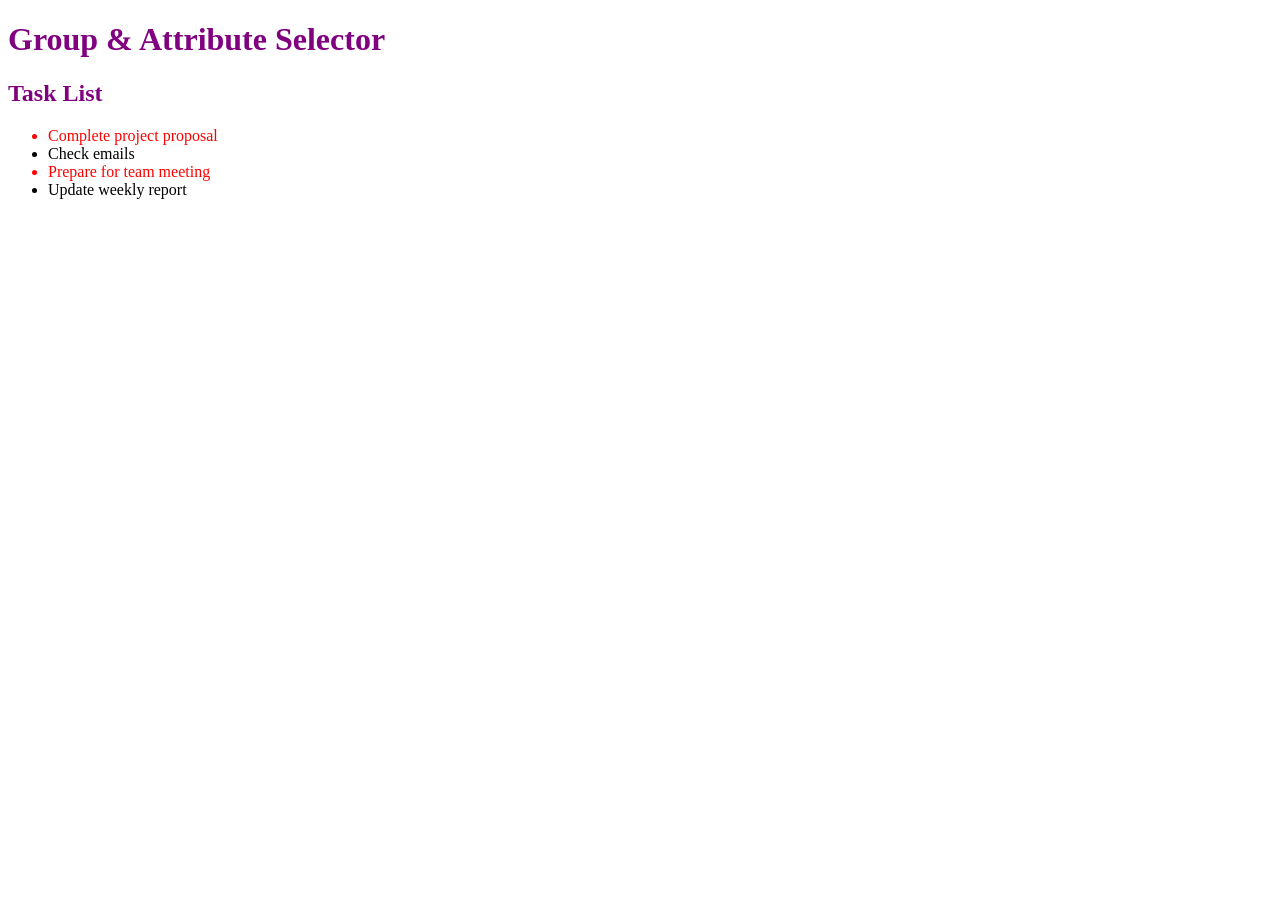
<file: Attribute-group -selector-final/index.html>
<!DOCTYPE html>
<html lang="en">
<head>
    <meta charset="UTF-8">
    <meta name="viewport" content="width=device-width, initial-scale=1.0">
    <title>CSS Selector</title>
    <link rel="stylesheet" href="styles.css">
</head>
<body>
    <!-- Group & Attribute Selector -->
    <h1>Group & Attribute Selector</h1>

    <h2>Task List</h2>

    <ul>
        <li data-priority="high">Complete project proposal</li>
        <li data-priority="low">Check emails</li>
        <li data-priority="high">Prepare for team meeting</li>
        <li data-priority="low">Update weekly report</li>
    </ul>
</body>
</html>
</file>
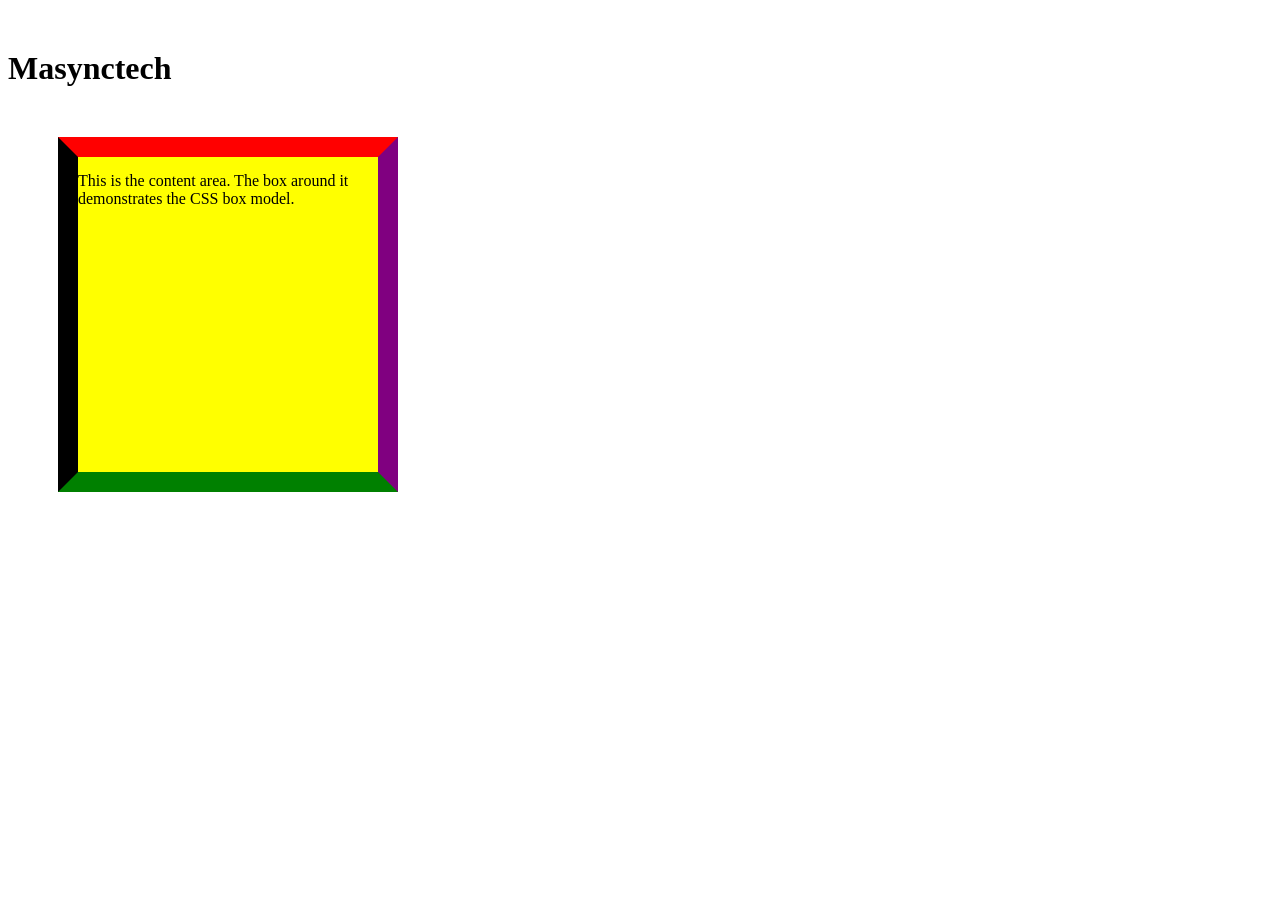
<file: Box-Model/index.html>
<!DOCTYPE html>
<html lang="en">
  <head>
    <meta charset="UTF-8" />
    <meta name="viewport" content="width=device-width, initial-scale=1.0" />
    <title>CSS Box Model Demonstration</title>
    <style>
      .box {
        background-color: yellow;
        width: 300px;
        height: 300px;
        /* border: 20px solid red; */
        border-top: 20px solid red;
        border-bottom: 20px solid green;
        border-right: 20px solid purple;
        border-left: 20px solid #000;
        /* padding: 15px; */
        padding-top: 15px;
        /* padding-bottom: 15px;
        padding-right: 15px;
        padding-left: 15px;
        padding: 30px 15px; */
        margin: 50px;
        /* margin-top: 50px;
        margin-right: 50px;
        margin-left: 50px;
        margin-bottom: 50px; */
      }
      h1 {
        margin-top: 50px;
      }
    </style>
  </head>
  <body>
    <div>
      <h1>Masynctech</h1>
    </div>
    <div class="box">
      <div class="content">
        This is the content area. The box around it demonstrates the CSS box
        model.
      </div>
    </div>
  </body>
</html>
</file>
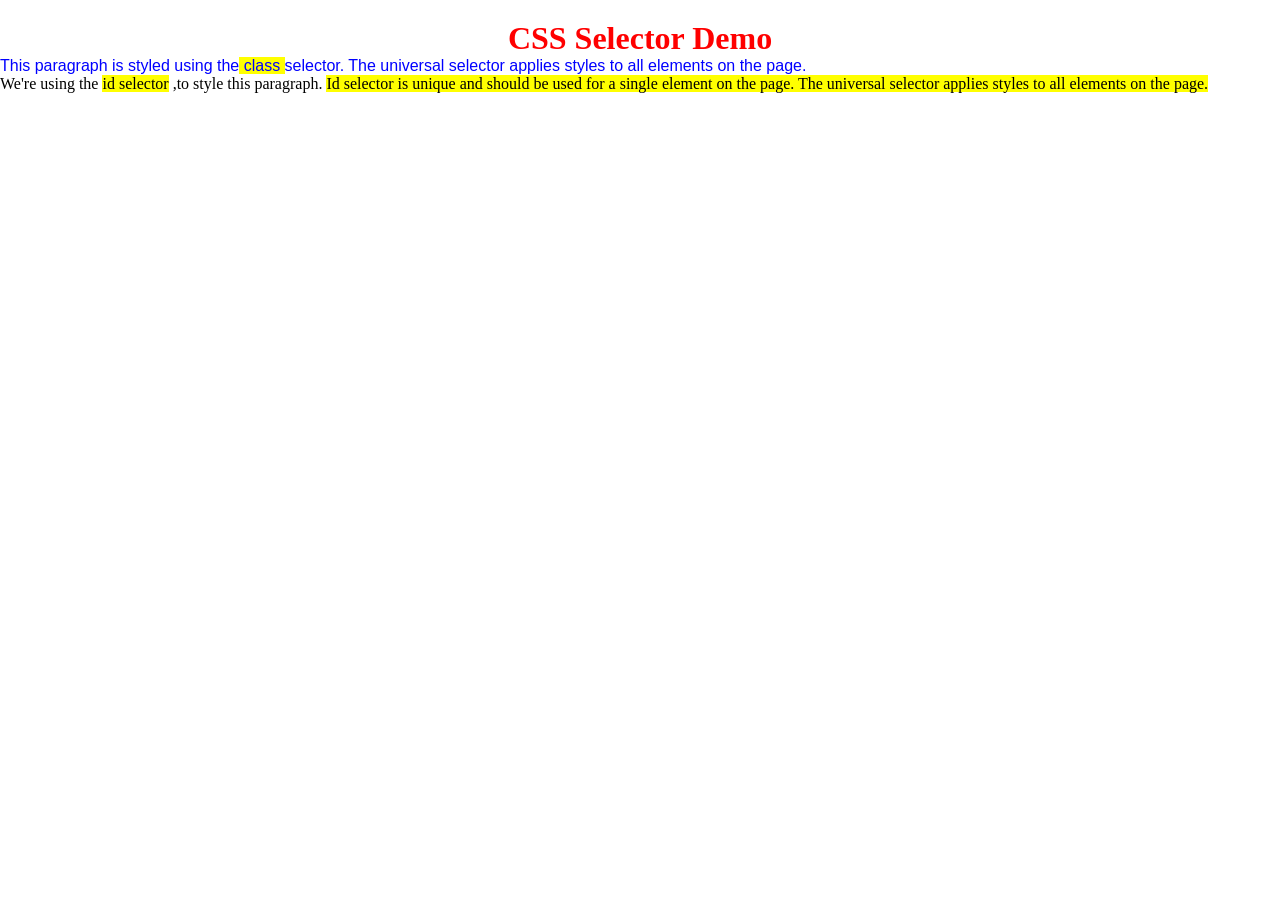
<file: CSS-ID-Universal-selector-Final/index.html>
<!DOCTYPE html>
<html lang="en">
<head>
    <meta charset="UTF-8">
    <meta name="viewport" content="width=device-width, initial-scale=1.0">
    <title>CSS Selector Demo</title>
    <link rel="stylesheet" href="styles.css">
</head>
<body>
    <h1 id="main-title">CSS Selector Demo</h1>
    <p class="text-content">This paragraph is styled using the<span class="highlight"> class </span> selector. 
        The universal selector applies styles to all elements on the page.
    </p>
    <p>
        We're using the <span class="highlight">id selector</span> ,to style this paragraph.
        <span class="highlight"> Id selector is unique and should be used for a single element on the page.
            </span>
            <span class="highlight"> The universal selector applies styles to all elements on the page.</span>
    </p>
</body>
</html>
</file>
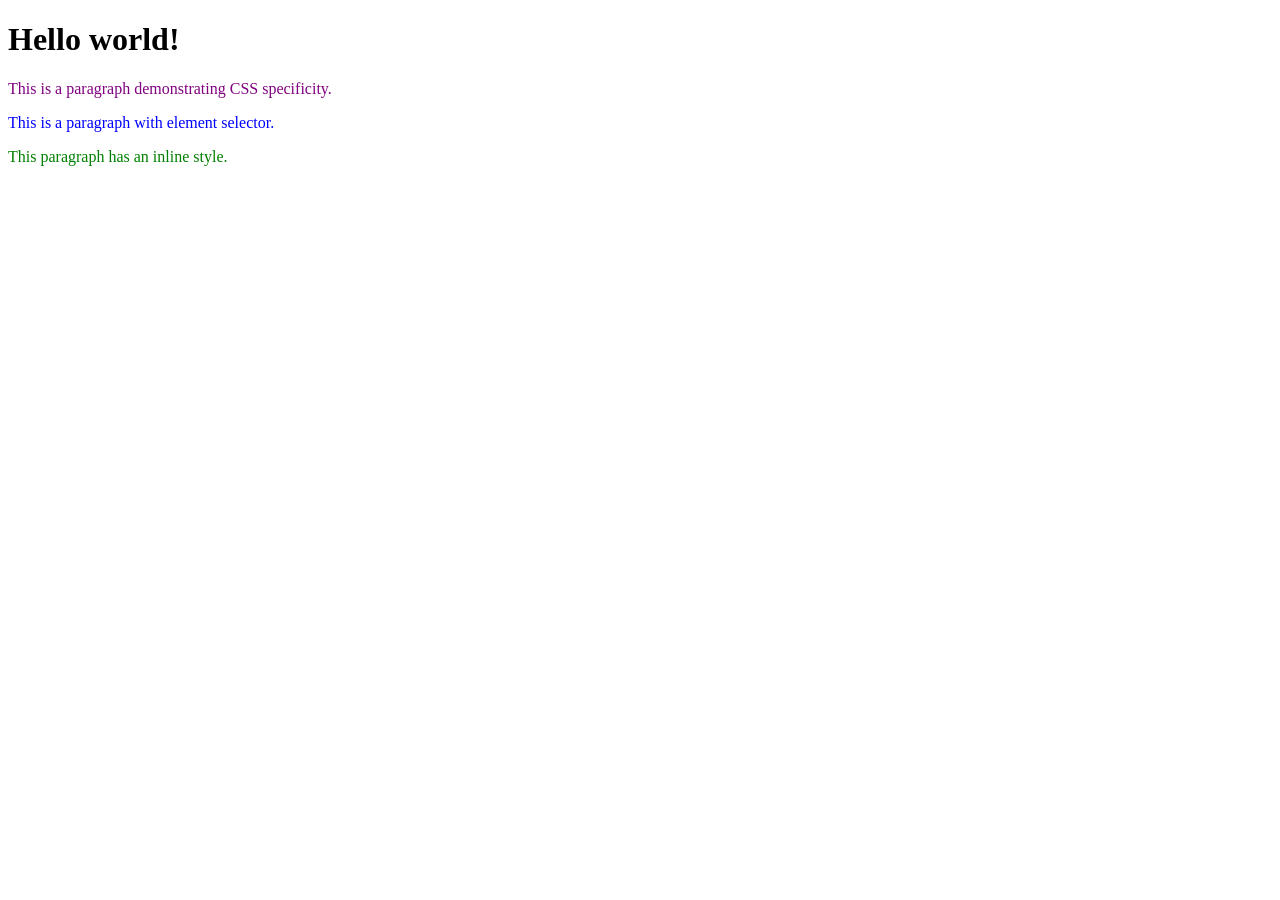
<file: CSS-Specificity/index.html>
<!DOCTYPE html>
<html lang="en">
<head>
    <meta charset="UTF-8">
    <meta name="viewport" content="width=device-width, initial-scale=1.0">
    <title>CSS Specificity Example</title>
    <link rel="stylesheet" href="styles.css">
</head>
<body>
    <div id="container">
        <h1 class="main-title">Hello world!</h1>
        <p id="para" class="text" style="color: purple;">This is a paragraph demonstrating CSS specificity.
        </p>
        <p>This is a paragraph with 
            element selector.</p>
        <p class="text">This paragraph has an inline style.</p>
    </div>
</body>
</html>
</file>
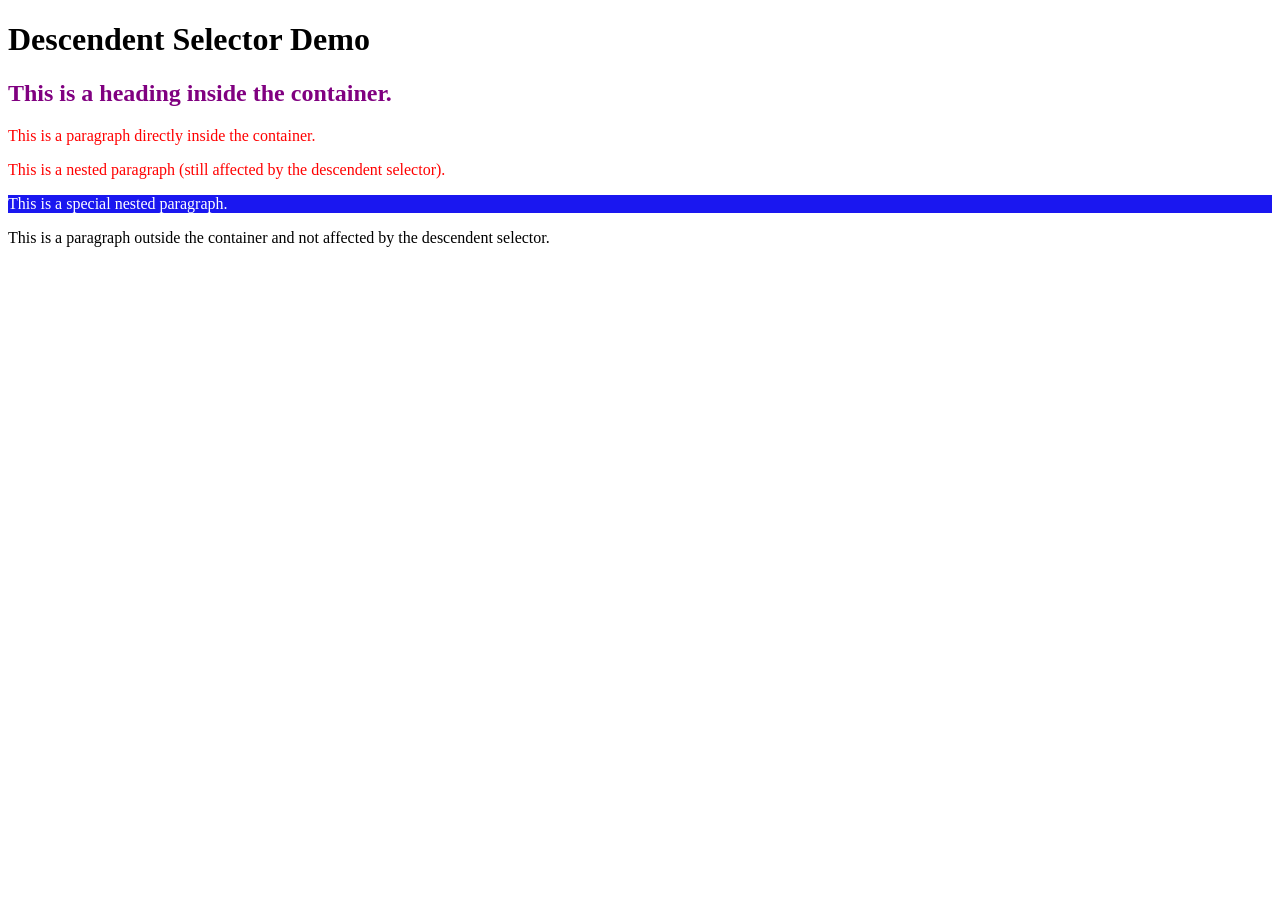
<file: Descendent-Final/index.html>
<!DOCTYPE html>
<html lang="en">
<head>
    <meta charset="UTF-8">
    <meta name="viewport" content="width=device-width, initial-scale=1.0">
    <title>Descendent Selector Demo</title>
    <link rel="stylesheet" href="styles.css">
</head>
<body>
    <h1>Descendent Selector Demo</h1>

    <div class="container">
        <h2>This is a heading inside the container.</h2>
        <p>This is a paragraph directly inside the container.</p>
        <div>
            <p>This is a nested paragraph (still 
                affected by the descendent selector).
            </p>
            <p class="special">
            This is a special nested paragraph.</p>
    </div>
    </div>
    <p>This is a paragraph outside the container and 
        not affected by the descendent selector.</p>
</body>
</html>
</file>
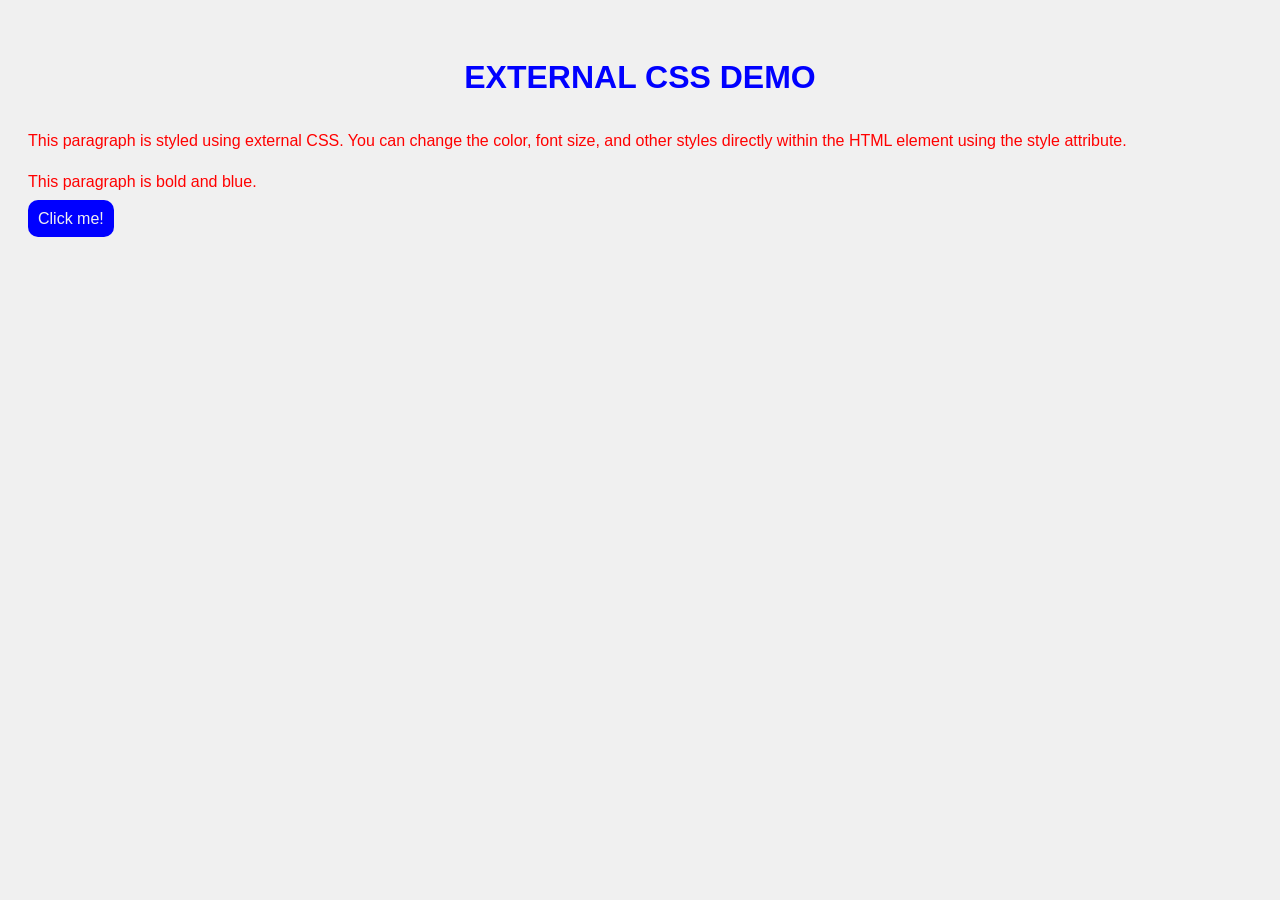
<file: External-css/index.html>
<!DOCTYPE html>
<html lang="en">
<head>
    <meta charset="UTF-8">
    <meta name="viewport" content="width=device-width, initial-scale=1.0">
    <title>External CSS</title>
    <!--External CSS-->
    <link rel="stylesheet" href="styles.css">
</head>
<body>
    <h1 >External CSS demo</h1>
    <p>
        This paragraph is styled using external CSS. You can change the color, font size, and other styles directly within the HTML element using the style attribute.
    </p>
    <p >
        This paragraph is bold and blue.
    </p>
    <a href="">
     Click me!</a>
</body>
</html>
</file>
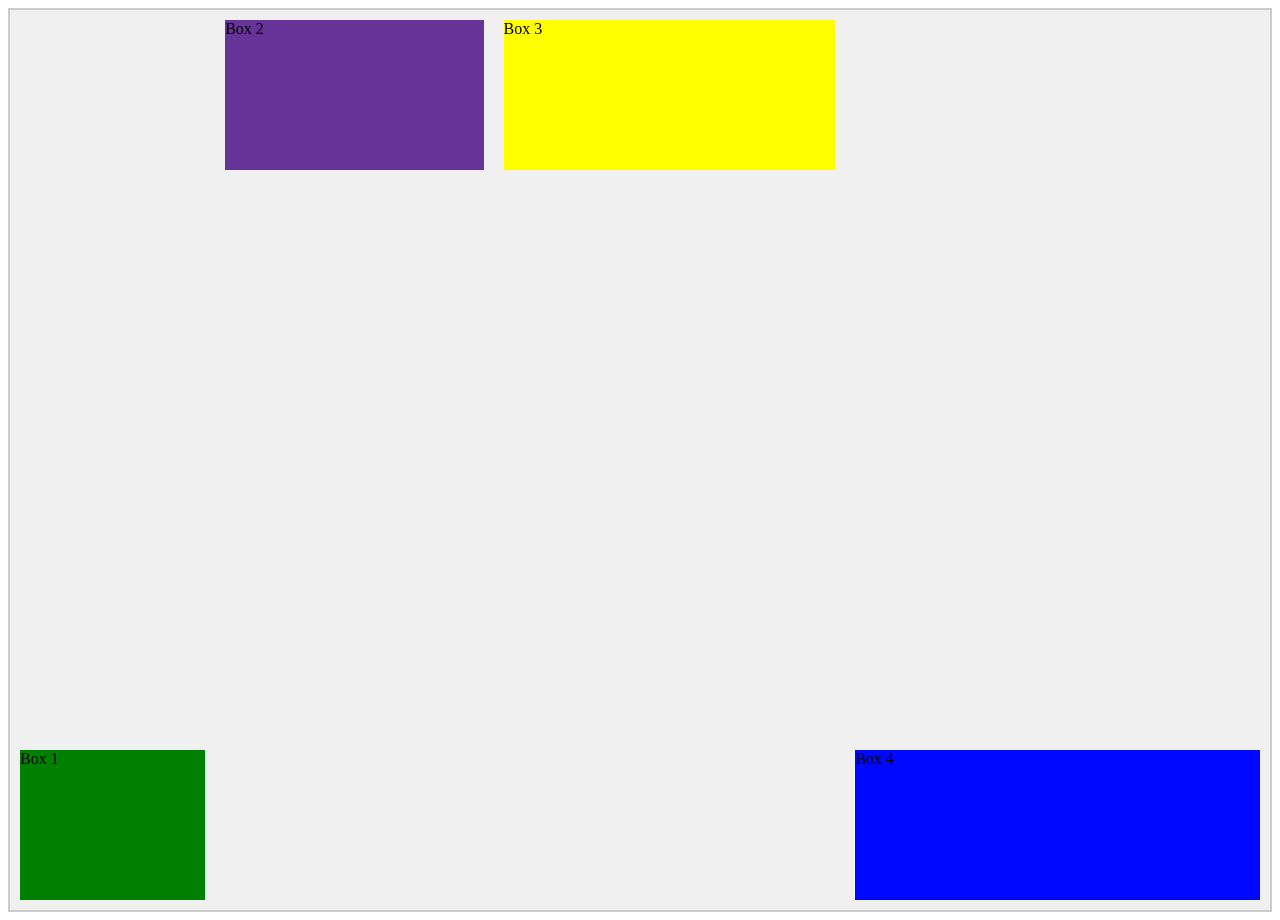
<file: Flexbox-Demo/index.html>
<!DOCTYPE html>
<html lang="en">
  <head>
    <meta charset="UTF-8" />
    <meta name="viewport" content="width=device-width, initial-scale=1.0" />
    <title>Flexbox</title>
    <link rel="stylesheet" href="styles.css" />
  </head>
  <body>
    <div class="container">
      <div class="box box1">Box 1</div>
      <div class="box box2">Box 2</div>
      <div class="box box3">Box 3</div>
      <div class="box box4">Box 4</div>
    </div>
  </body>
</html>
</file>
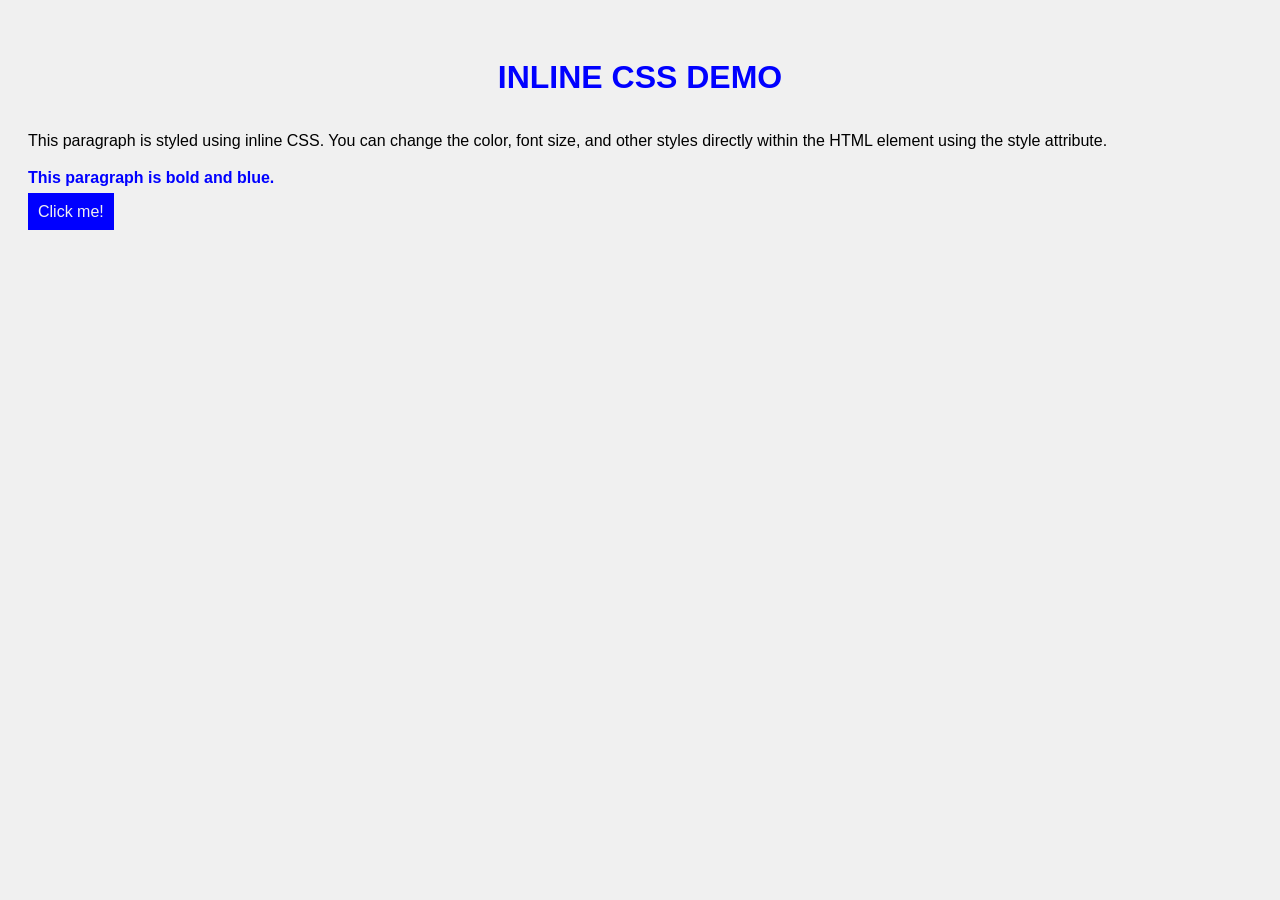
<file: inline-css/index.html>
<!DOCTYPE html>
<html lang="en">
<head>
    <meta charset="UTF-8">
    <meta name="viewport" content="width=device-width, initial-scale=1.0">
    <title>Inline CSS</title>
</head>
<body 
style="
background-color: #f0f0f0;
font-family: 'Segoe UI',Verdana, Geneva, Tahoma, sans-serif;
padding: 20px;
">
    <h1 style="color: blue; text-align: center; 
    padding: 10px; text-transform: uppercase;">Inline CSS demo</h1>
    <p style="line-height: 1.6; margin-bottom:15px">
        This paragraph is styled using inline CSS. You can change the color, font size, and other styles directly within the HTML element using the style attribute.
    </p>
    <p style="color: blue; font-weight: bolder;">
        This paragraph is bold and blue.
    </p>
    <a style="
    background-color: blue;
     color: #f0f0f0; 
     padding: 10px; 
     text-decoration: none;" 
     href="">
     Click me!</a>
</body>
</html>
</file>
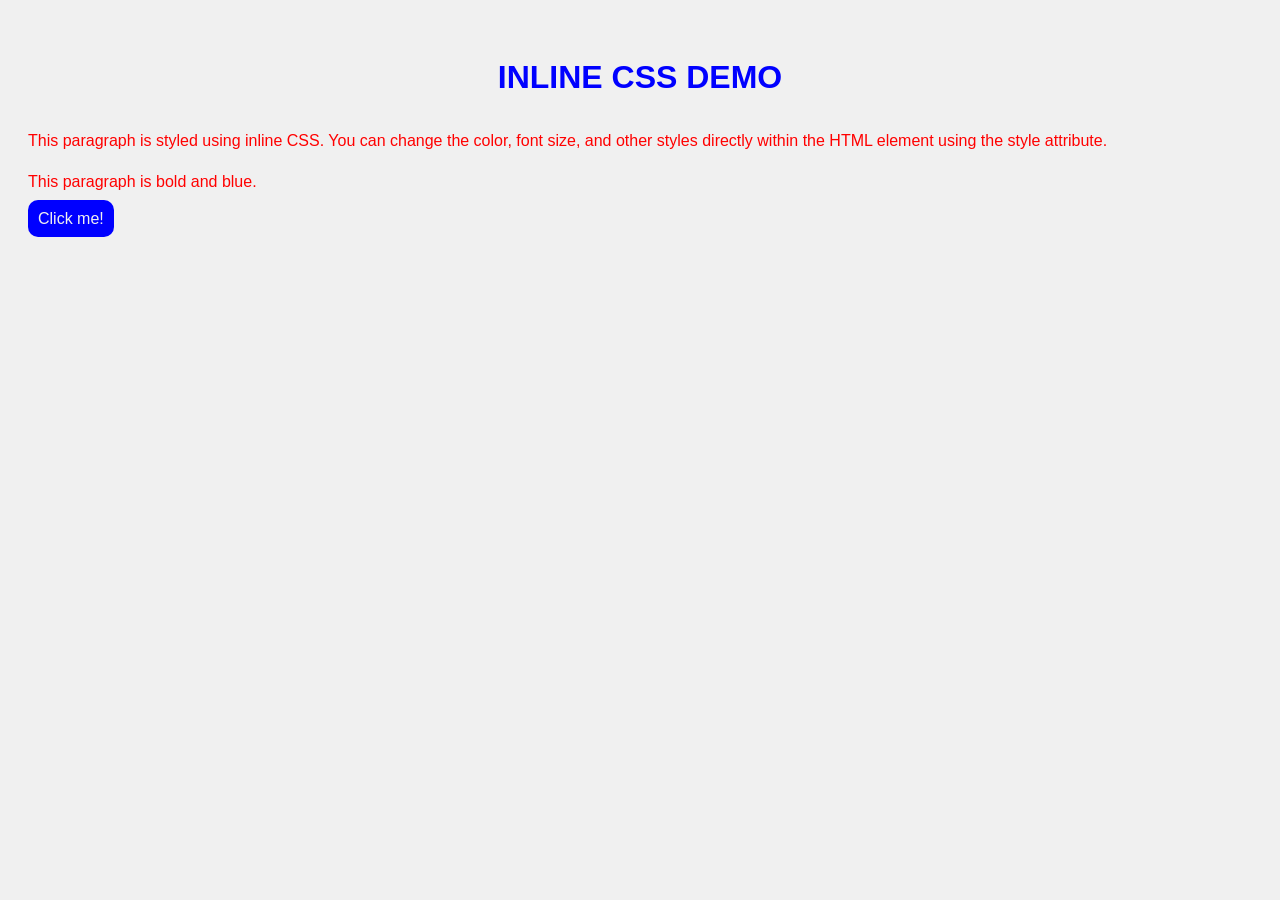
<file: Internal-css/index.html>
<!DOCTYPE html>
<html lang="en">
<head>
    <meta charset="UTF-8">
    <meta name="viewport" content="width=device-width, initial-scale=1.0">
    <title>Internal CSS</title>
    <!--Internal CSS-->
    <style>
        body{
            background-color: #f0f0f0;
            font-family: 'Segoe UI',Verdana, Geneva, Tahoma, sans-serif;
            padding: 20px;
        }
        h1{
            color: blue;
            text-align: center;
            padding: 10px;
            text-transform: uppercase;
        }
        p{
            color: red;
            line-height: 1.6;
            margin-bottom: 15px;
        }
        a{
            background-color: blue;
            color: #f0f0f0;
            padding: 10px;
            text-decoration: none;
            border-radius: 10px;
        }
    </style>
</head>
<body>
    <h1 >Inline CSS demo</h1>
    <p>
        This paragraph is styled using inline CSS. You can change the color, font size, and other styles directly within the HTML element using the style attribute.
    </p>
    <p >
        This paragraph is bold and blue.
    </p>
    <a href="">
     Click me!</a>
</body>
</html>
</file>
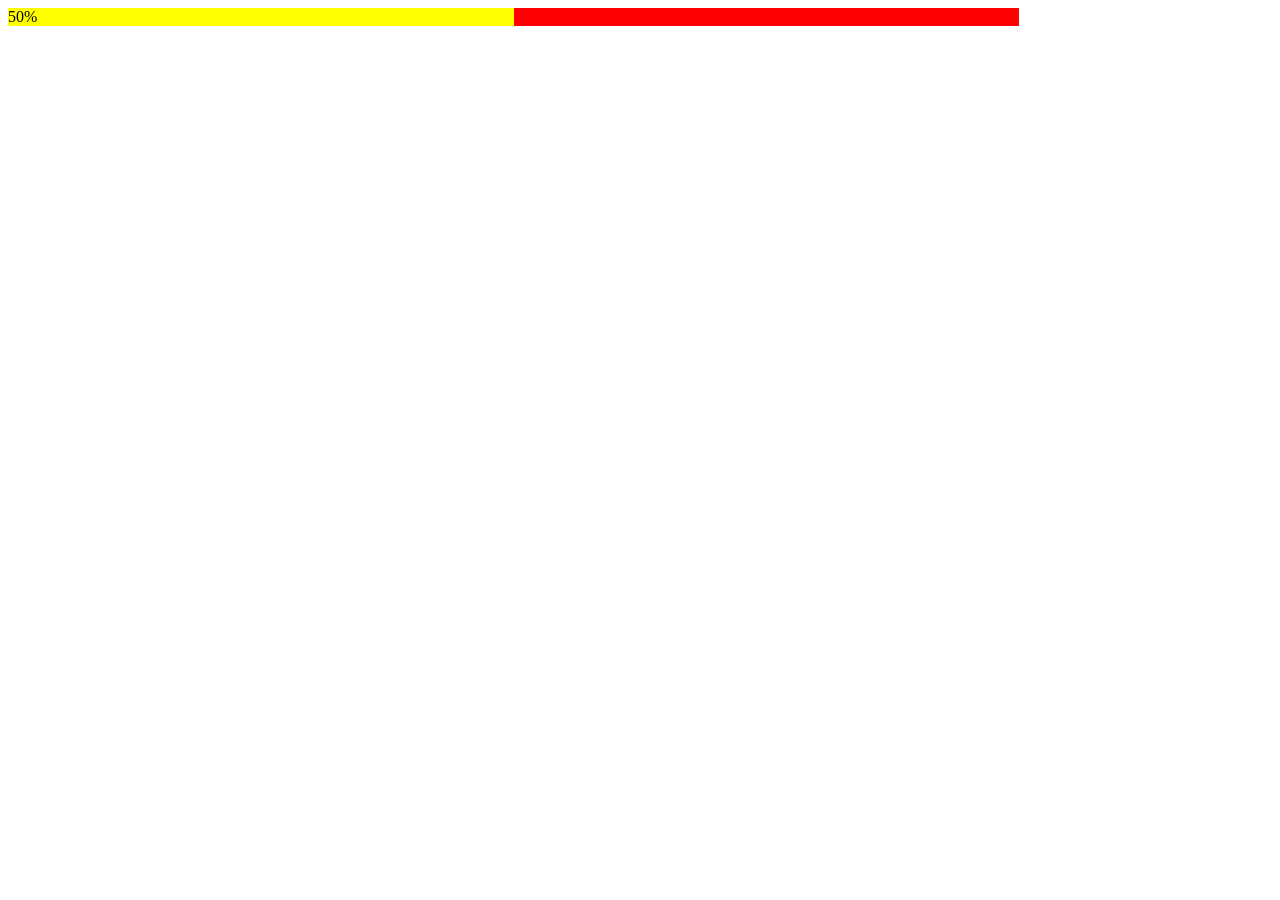
<file: percentage/index.html>
<!DOCTYPE html>
<html lang="en">
<head>
    <meta charset="UTF-8">
    <meta name="viewport" content="width=device-width, initial-scale=1.0">
    <title>Document</title>
    <link rel="stylesheet" href="styles.css">
</head>
<body>
    <div class="parent">
        <div class="child">50%</div>
    </div>
</body>
</html>
</file>
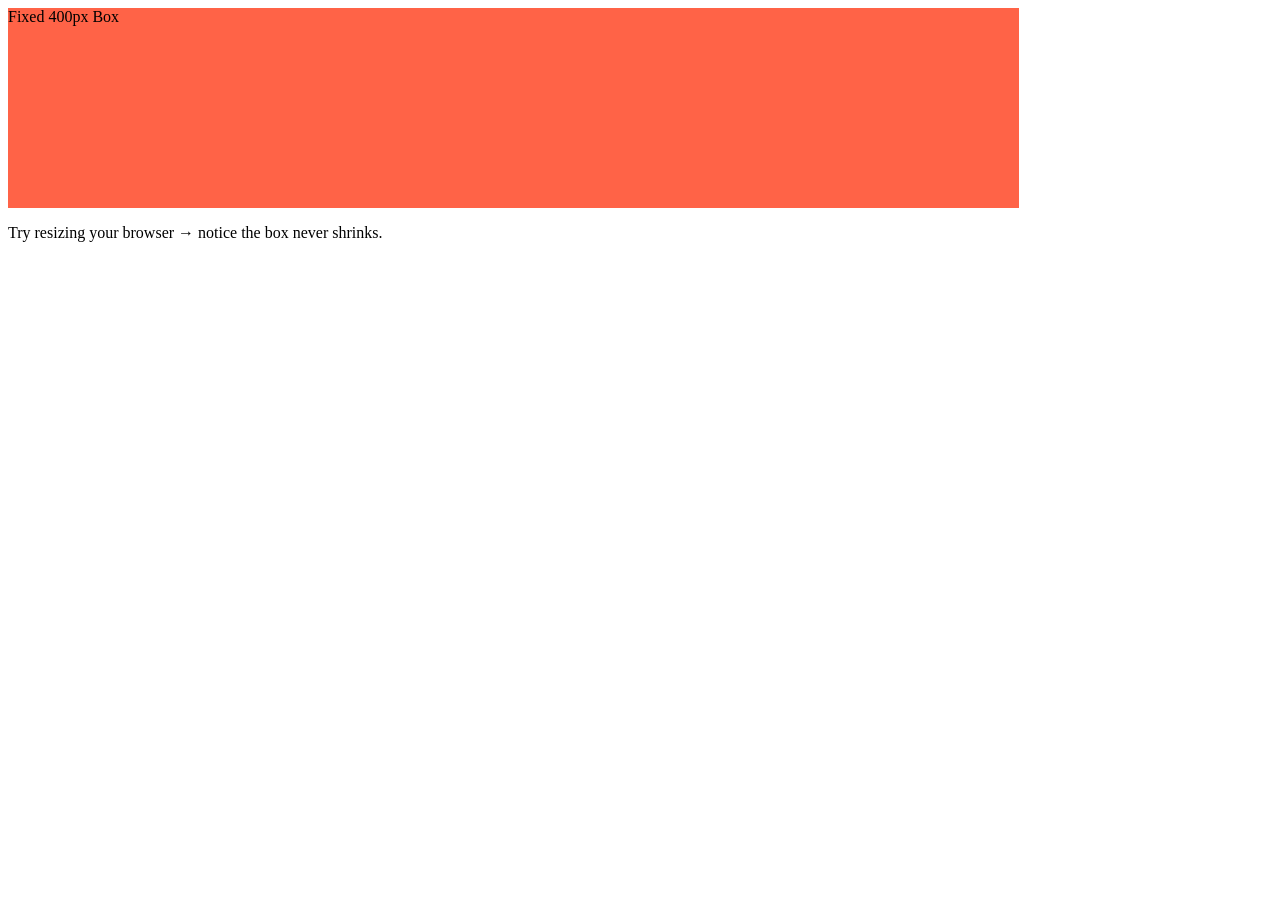
<file: pixel-unit/index.html>
<!DOCTYPE html>
<html lang="en">
<head>
    <meta charset="UTF-8">
    <meta name="viewport" content="width=device-width, initial-scale=1.0">
    <title>Document</title>
    <link rel="stylesheet" href="styles.css">
</head>
<body>
    <div class="pixel-box">Fixed 400px Box</div>
    <p>Try resizing your browser → notice the box never shrinks.</p>
</body>
</html>
</file>
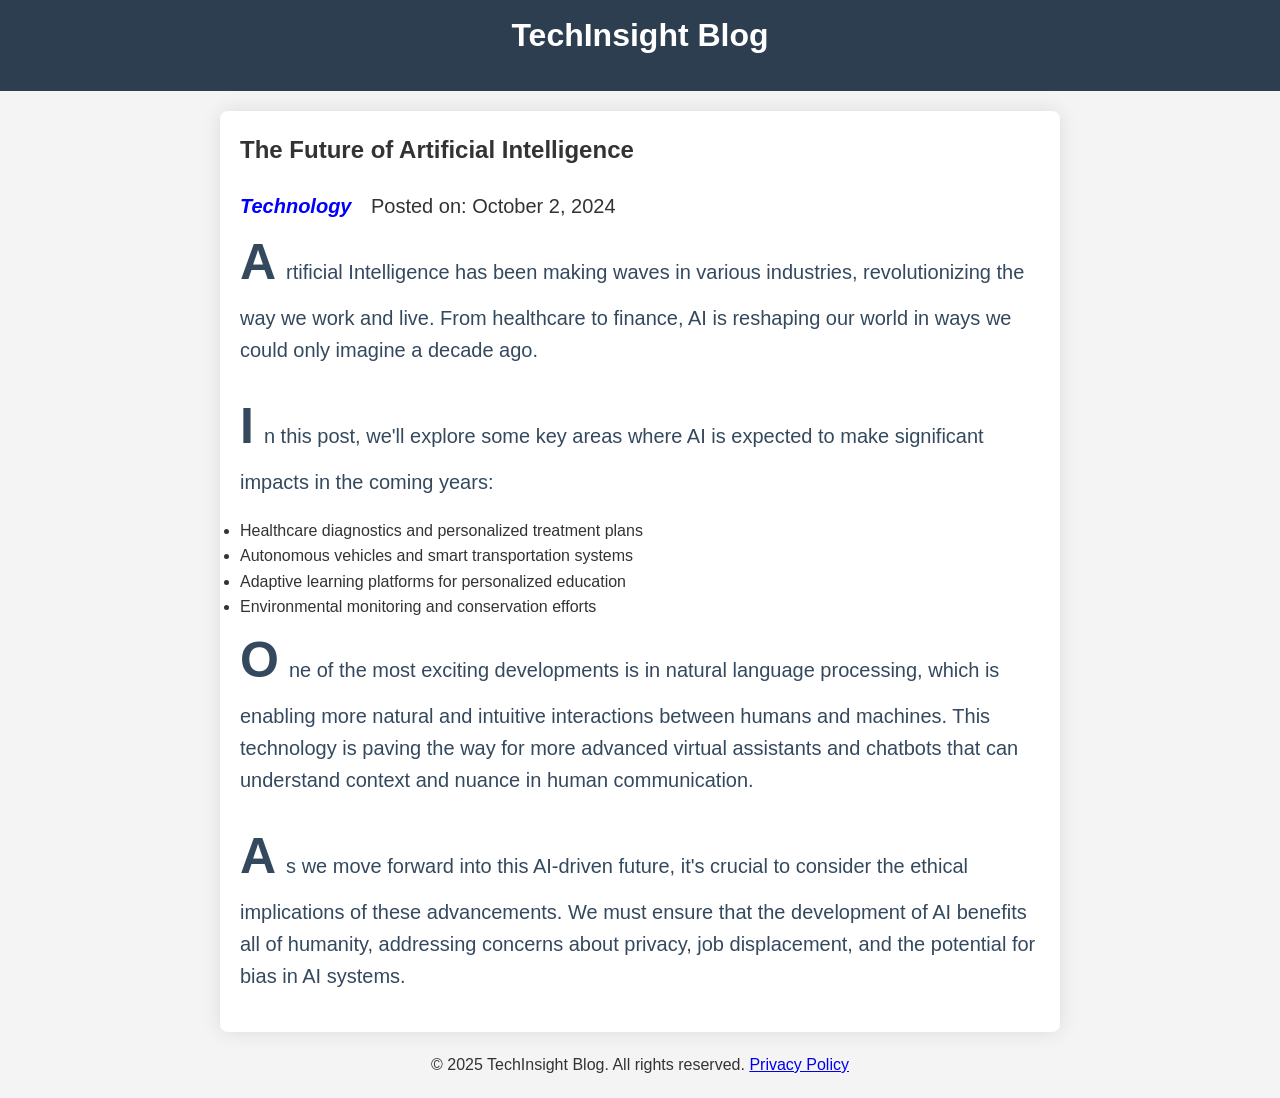
<file: Practice-project1/index.html>
<!DOCTYPE html>
<html lang="en">
  <head>
    <meta charset="UTF-8" />
    <meta name="viewport" content="width=device-width, initial-scale=1.0" />
    <title>TechInsight Blog - The Future of AI</title>
    <link rel="stylesheet" href="styles.css" />
  </head>
  <body>
    <header id="main-header">
      <h1>TechInsight Blog</h1>
    </header>

    <main class="container">
      <article>
        <div class="post-header">
          <h2>The Future of Artificial Intelligence</h2>
          <div class="post-meta">
            <span data-category="Technology">Technology</span>
            <span
              >Posted on:
              <time datetime="2024-10-02">October 2, 2024</time></span
            >
          </div>
        </div>
        <div class="post-content">
          <p>
            Artificial Intelligence has been making waves in various industries,
            revolutionizing the way we work and live. From healthcare to
            finance, AI is reshaping our world in ways we could only imagine a
            decade ago.
          </p>
          <p>
            In this post, we'll explore some key areas where AI is expected to
            make significant impacts in the coming years:
          </p>
          <ul>
            <li>Healthcare diagnostics and personalized treatment plans</li>
            <li>Autonomous vehicles and smart transportation systems</li>
            <li>Adaptive learning platforms for personalized education</li>
            <li>Environmental monitoring and conservation efforts</li>
          </ul>
          <p>
            One of the most exciting developments is in
            <span class="highlight">natural language processing</span>, which is
            enabling more natural and intuitive interactions between humans and
            machines. This technology is paving the way for more advanced
            virtual assistants and chatbots that can understand context and
            nuance in human communication.
          </p>
          <p>
            As we move forward into this AI-driven future, it's crucial to
            consider the ethical implications of these advancements. We must
            ensure that the development of AI benefits all of humanity,
            addressing concerns about privacy, job displacement, and the
            potential for bias in AI systems.
          </p>
        </div>
      </article>
    </main>

    <footer>
      <p>
        © 2025 TechInsight Blog. All rights reserved.
        <a href="#">Privacy Policy</a>
      </p>
    </footer>
  </body>
</html>
</file>
<file: Attribute-group -selector-final/styles.css>
h1, h2 
{
    color: purple;
}

[data-priority="high"] {
    color: red;
}
</file>
<file: CSS-ID-Universal-selector-Final/styles.css>
*{
    margin: 0;
    padding: 0;
}

#main-title{
    color: red;
    text-align: center;
    margin-top: 20px;
}

.text-content{
    font-family: 'Trebuchet MS', 'Lucida Sans Unicode',
    'Lucida Grande', 'Lucida Sans', Arial, sans-serif;
    color: blue;
}

.highlight{
    background-color: yellow;
}
</file>
<file: CSS-Specificity/styles.css>
/* Element Selector Example */
p{
    color: blue;
}

/* Class Selector Example */
.text{
    color: green;
}

/* ID Selector Example */
#para{
    color: red;
}
</file>
<file: Descendent-Final/styles.css>
.container p{
    color: red;
}

.container .special {
   background-color: rgb(26, 23, 240); 
   color: white;
}

.container > h2{
    color: purple;
}
</file>
<file: External-css/styles.css>
body{
            background-color: #f0f0f0;
            font-family: 'Segoe UI',Verdana, Geneva, Tahoma, sans-serif;
            padding: 20px;
        }
        h1{
            color: blue;
            text-align: center;
            padding: 10px;
            text-transform: uppercase;
        }
        p{
            color: red;
            line-height: 1.6;
            margin-bottom: 15px;
        }
        a{
            background-color: blue;
            color: #f0f0f0;
            padding: 10px;
            text-decoration: none;
            border-radius: 10px;
        }
</file>
<file: Flexbox-Demo/styles.css>
.container {
  background-color: #f0f0f0;
  height: 100vh;
  border: 2px solid #ccc;
  display: flex;
  flex-direction: row;
  justify-content: space-around;
  align-items: center;
}

.box {
  height: 150px;
  background-color: red;
  margin: 10px;
}

.box1 {
  background-color: green;
  align-self: flex-end;
  flex-grow: 2;
}

.box2 {
  background-color: rebeccapurple;
  align-self: flex-start;
  flex-grow: 3;
}
.box3 {
  background-color: yellow;
  align-self: flex-start;
  flex-grow: 4;
}
.box4 {
  background-color: rgb(0, 8, 255);
  align-self: flex-end;
  flex-grow: 5;
}
</file>
<file: percentage/styles.css>
.parent{
    background-color: red;
    width: 80%;
    color: white;
}

.child{
    background-color: yellow;
    width: 50%;
    color: black;
}
</file>
<file: pixel-unit/styles.css>
.pixel-box {
    width: 80%;
    height: 200px;
    background-color: tomato;
}
</file>
<file: Practice-project1/styles.css>
/* Universal  */
* {
  margin: 0;
  padding: 0;
}

/* Type selector */
body {
  font-family: "Segoe UI", Tahoma, Geneva, Verdana, sans-serif;
  color: #333;
  background-color: #f4f4f4;
  line-height: 1.6;
}

/* ID selector */
#main-header {
  background-color: #2c3e50;
  color: white;
  padding: 10px;
  text-align: center;
}
/* Class selector */
.container {
  max-width: 800px;
  background-color: white;
  margin: 20px auto;
  border-radius: 8px;
  box-shadow: 0 0 20px rgba(0, 0, 0, 0.1);
  padding: 20px;
}
/* Attribute selector */
[data-category="Technology"] {
  font-style: italic;
  color: blue;
  font-weight: 600;
}
/* Descendant */
.post-content p {
  color: #34495e;
  margin-bottom: 20px;
  font-size: 20px;
}

.post-meta > span {
  margin-right: 15px;
  font-size: 20px;
}

/* Grouping Selector */

h1,
h2,
h3 {
  margin-bottom: 20px;
}

a:hover {
  color: red;
}

.post-content p::first-letter {
  font-size: 50px;
  font-weight: bolder;
  padding-right: 10px;
}

footer {
  text-align: center;
  margin-bottom: 20px;
}
</file>
